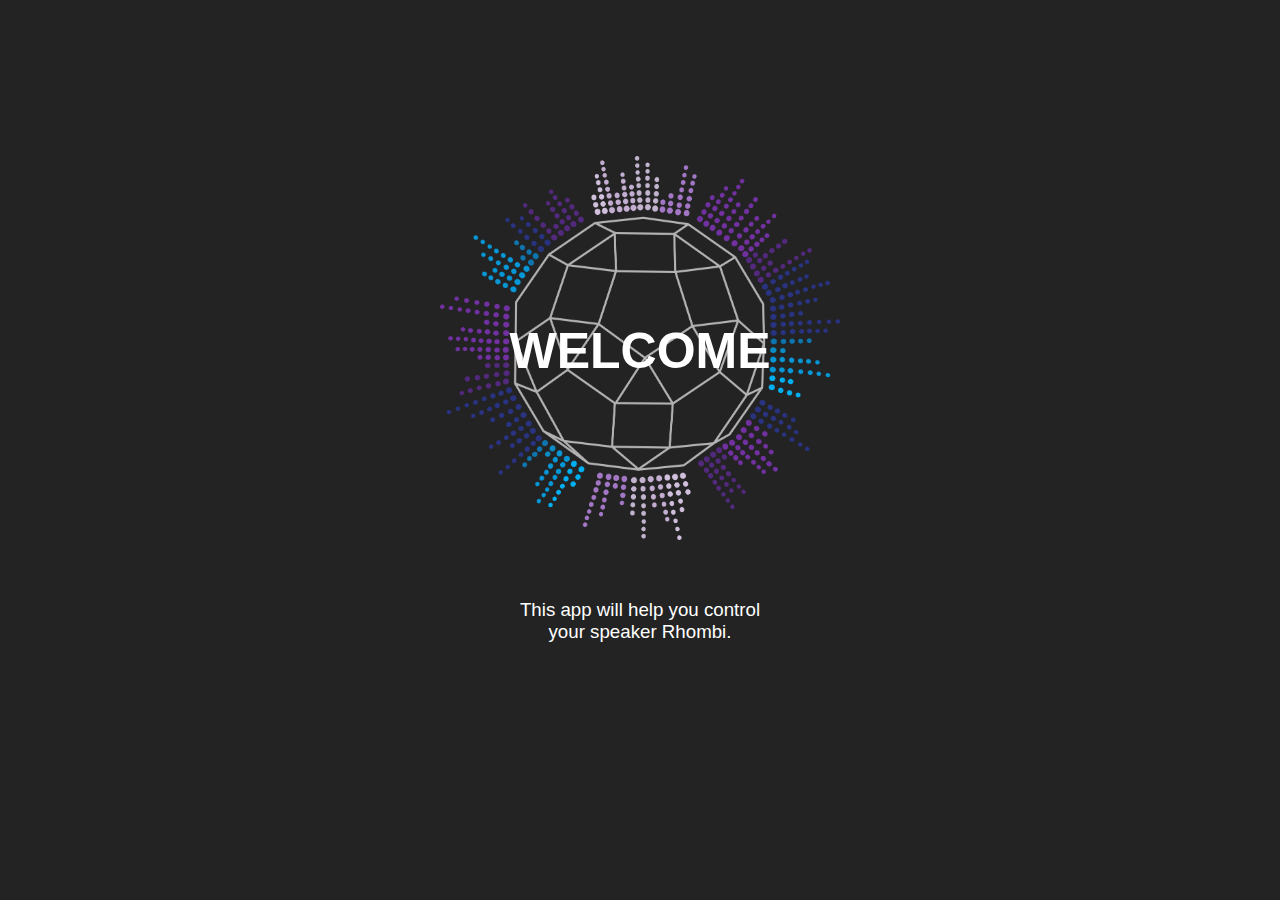
<file: index.html>
<!DOCTYPE html>
<html>

<head>
  <meta charset="utf-8" />
  <meta name="viewport" content="width=device-width, initial-scale=1.0, user-scalable=no" />
  <link rel="stylesheet" type="text/css" href="public/css/index.css" />
  <title>Rhombi - Welcome</title>
</head>

<body>
  <div class="main" onclick="window.location.href='/letsRoll.html'">
    <div class="container">
      <img src="public/img/logo_bunt.png" alt="background">
      <div class="centered">
        <h1>WELCOME</h1>
      </div>
    </div>
    <div class="welcomebox">
      <h3>This app will help you control </br> your speaker Rhombi.</h3>
    </div>
  </div>
</body>

</html>
</file>
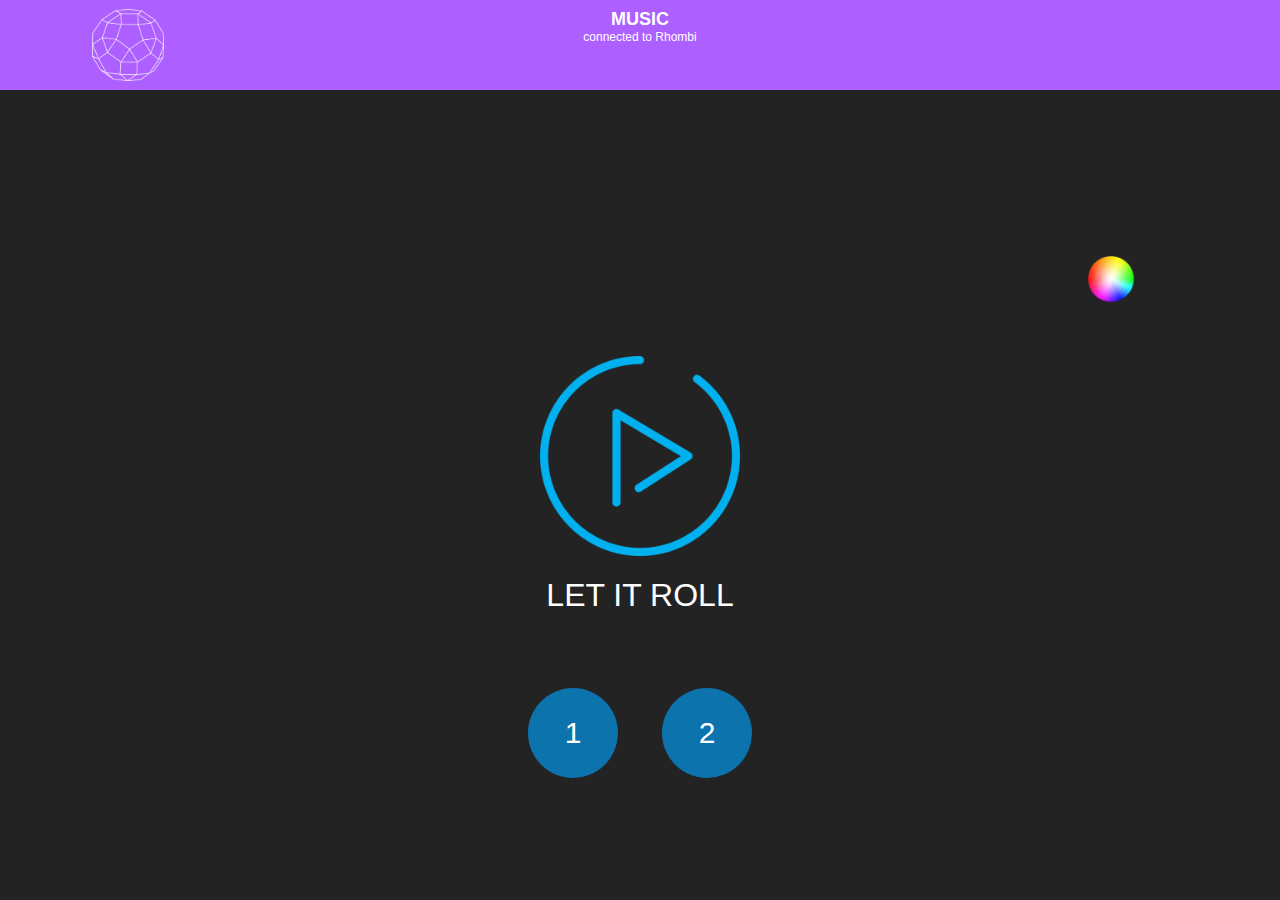
<file: letsRoll.html>
<!DOCTYPE html>
<html>

<head>
  <meta charset="utf-8" />
  <meta name="viewport" content="width=device-width, initial-scale=1.0, user-scalable=no" />
  <link rel="stylesheet" type="text/css" href="public/css/letsRoll.css" />
  <title>Rhombi - Let's Roll</title>
</head>

<body>
  <div>
    <div class="header">
      <img src="public/img/logo_innen_weiss.png" alt="logo">
      <div class="headerText">
        <h2> Music </h2>
        <h3> connected to Rhombi </h3>
      </div>
    </div>

    <div class="main">
      <img class="colorwheel" src="public/img/colorwheel.png" alt="colorwheel" onclick="window.location.href='/standardMode.html'">
      <img id="playPauseImage" class="play" src="public/ico/play-button.png" alt="play-button" onclick="playPause()">
      <h1> Let it roll </h1>
      <div class="dots">
        <span class="dot" id="dot1" onclick="changeSoundPackage(this)">1</span>
        <span class="dot" id="dot2" onclick="changeSoundPackage(this)">2</span>
      </div>

    </div>
  </div>

  <script>
    function changeSoundPackage(el) {
      var id = el.id;
      if (id == "dot1") {
        document.getElementById("dot1").style.border = "3px solid white";
        document.getElementById("dot2").style.border = "0px solid white";
      } else {
        document.getElementById("dot2").style.border = "3px solid white";
        document.getElementById("dot1").style.border = "0px solid white";
      }
    }

    var src = "play";

    function playPause() {
      if (src == "play") {
        document.getElementById("playPauseImage").src = "public/ico/pause-round-button.png";
        document.getElementById("playPauseImage").alt = "Pause";
        src = "pause";
      } else {
        document.getElementById("playPauseImage").src = "public/ico/play-button.png";
        document.getElementById("playPauseImage").alt = "Play";
        src = "play";
      }
    }
  </script>
</body>

</html>
</file>
<file: public/css/index.css>
:root {
  --grey: #232323;
  --white: #FFFFFF;
  --lightBlue: #01B0F1;
  --purple: #AD5FFF;
  --lightGray: #D1D1D1;
  --darkBlue: #5B49AF;
  --blue: #4A5DBC;
  --lightBlue2: #2287D7;
  --lightBlue3: #0BA2E7;
  --turquoise: #1AFBF3;
  --blue: #39C2FF;
  --yellow: #FFEB3C;
  --orange: #F6A80D;
}

html,
body {
  width: 100%;
  height: 100%;
  padding: 0;
  background-color: var(--grey);
}

html {
    display: table;
    overflow: hidden;
}

body {
    display: table-cell;
    vertical-align: middle;
}

.container {
  position: relative;
  text-align: center;
  color: var(--white);
  top: -100px;
}

.container img {
  width: 80%;
  max-width: 400px;
  left: 50%;
}

.centered {
  position: absolute;
  top: 50%;
  left: 50%;
  transform: translate(-50%, -50%);
}

.centered h1 {
  color: var(--white);
  font-weight: bold;
  font-size: 50px;
  font-family: 'Segoe UI', sans-serif;
}

.welcomebox h3 {
  font-family: 'Segoe UI', sans-serif;
  font-weight: lighter;
  text-align: center;
  margin-top: 0px;
  text-align: center;
}

.welcomebox {
  width: 100%;
  background: transparent;
  color: var(--white);
  position: absolute;
  top: 70%;
  left: 50%;
  transform: translate(-50%, -50%);
}

.center {
  text-align: center;
  margin-top: 10px;
  margin-bottom: 10px;
}
</file>
<file: public/css/letsRoll.css>
:root {
  --grey: #232323;
  --white: #FFFFFF;
  --lightBlue: #01B0F1;
  --purple: #AD5FFF;
  --lightGray: #D1D1D1;
  --darkBlue: #5B49AF;
  --blue: #4A5DBC;
  --lightBlue2: #2287D7;
  --lightBlue3: #0BA2E7;
  --turquoise: #1AFBF3;
  --blue: #39C2FF;
  --yellow: #FFEB3C;
  --orange: #F6A80D;
}

html,
body {
  width: 100%;
  height: 100%;
  padding: 0;
  background-color: var(--grey);
  margin: 0px;
}

.header {
  height: 10%;
  background-color: var(--purple);
  position: fixed;
  top: 0px;
  width: 100%;
  margin: 0px auto;
}

.headerText {
  max-height: 80%;
  max-width: 80%;
  width: auto;
  height: auto;
  position: absolute;
  top: 0;
  bottom: 0;
  left: 0;
  right: 0;
  margin: auto;
}

.header img {
  max-height: 80%;
  max-width: 80%;
  width: auto;
  height: auto;
  position: absolute;
  top: 0;
  bottom: 0;
  left: 0;
  right: 80%;
  margin: auto;
}

.header h2 {
  color: var(--white);
  font-family: 'Segoe UI', sans-serif;
  text-transform: uppercase;
  font-size: 18px;
  width: auto;
  height: auto;
  top: 0;
  bottom: 0;
  left: 0;
  right: 0;
  margin: auto;
  text-align: center;
}

.header h3 {
  color: var(--white);
  font-family: 'Segoe UI', sans-serif;
  font-weight: lighter;
  font-size: 12px;
  width: auto;
  height: auto;
  bottom: 0;
  left: 0;
  right: 0;
  margin: auto;
  text-align: center;
}

.main {
  display: grid;
}

.colorwheel {
  height: 50px;
  float: right;
  margin-top: 20%;
  margin-left: 85%;
}

.play {
  height: 200px;
  top: 20px;
  bottom: 0;
  left: 0;
  right: 80%;
  margin: auto;
  margin-top: 50px;
}

h1 {
  color: white;
  text-align: center;
  text-transform: uppercase;
  font-family: 'Segoe UI', sans-serif;
  font-weight: normal;
}

.dots {
  position: relative;
  top: 25%;
  text-align: center;
}

.dot {
  height: 90px;
  width: 90px;
  background-color: #0d73ad;
  border-radius: 50%;
  display: inline-block;
  margin: 20px;
  text-align: center;
  color: white;
  font-size: 30px;
  font-family: 'Segoe UI', sans-serif;
  font-weight: normal;
  line-height: 90px;
}
</file>
